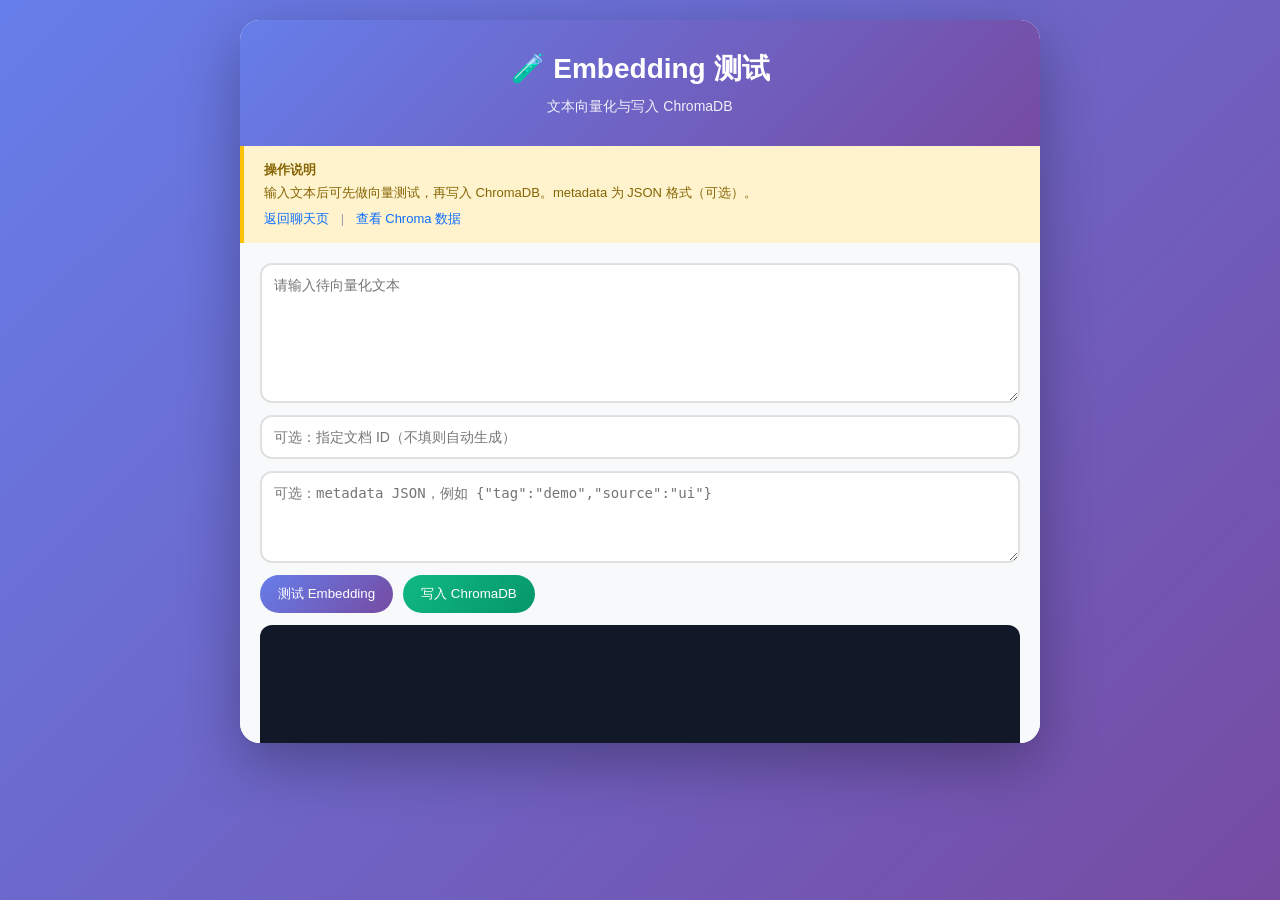
<file: target/classes/static/embedding.html>
<!DOCTYPE html>
<html lang="zh-CN">
<head>
    <meta charset="UTF-8">
    <meta name="viewport" content="width=device-width, initial-scale=1.0">
    <title>Embedding 测试</title>
    <link rel="stylesheet" href="css/style.css">
</head>
<body>
<div class="container">
    <header class="header">
        <h1>🧪 Embedding 测试</h1>
        <p>文本向量化与写入 ChromaDB</p>
    </header>

    <div class="tips">
        <strong>操作说明</strong>
        输入文本后可先做向量测试，再写入 ChromaDB。metadata 为 JSON 格式（可选）。
        <div style="margin-top: 8px;">
            <a href="/" style="color:#0d6efd;text-decoration:none;">返回聊天页</a>
            <span style="margin:0 8px;color:#9ca3af;">|</span>
            <a href="/chroma-browser.html" style="color:#0d6efd;text-decoration:none;">查看 Chroma 数据</a>
        </div>
    </div>

    <main class="chat-container">
        <div style="display:flex;flex-direction:column;gap:12px;">
            <textarea id="textInput" rows="7" style="width:100%;padding:12px;border:2px solid #e0e0e0;border-radius:12px;font-size:14px;" placeholder="请输入待向量化文本"></textarea>
            <input id="idInput" type="text" style="width:100%;padding:12px;border:2px solid #e0e0e0;border-radius:12px;font-size:14px;" placeholder="可选：指定文档 ID（不填则自动生成）">
            <textarea id="metadataInput" rows="4" style="width:100%;padding:12px;border:2px solid #e0e0e0;border-radius:12px;font-size:14px;" placeholder='可选：metadata JSON，例如 {"tag":"demo","source":"ui"}'></textarea>
            <div style="display:flex;gap:10px;">
                <button id="testBtn" type="button" style="padding:10px 18px;border:none;border-radius:999px;background:linear-gradient(135deg, #667eea 0%, #764ba2 100%);color:#fff;cursor:pointer;">测试 Embedding</button>
                <button id="ingestBtn" type="button" style="padding:10px 18px;border:none;border-radius:999px;background:linear-gradient(135deg, #10b981 0%, #059669 100%);color:#fff;cursor:pointer;">写入 ChromaDB</button>
            </div>
            <pre id="resultBox" style="background:#111827;color:#e5e7eb;padding:12px;border-radius:12px;min-height:220px;white-space:pre-wrap;word-break:break-all;"></pre>
        </div>
    </main>
</div>
<script src="js/embedding.js"></script>
</body>
</html>
</file>
<file: target/classes/static/css/style.css>
/* 基础重置 */
* {
    margin: 0;
    padding: 0;
    box-sizing: border-box;
}

/* 页面主体 */
body {
    font-family: -apple-system, BlinkMacSystemFont, 'Segoe UI', Roboto, 'Helvetica Neue', Arial, sans-serif;
    background: linear-gradient(135deg, #667eea 0%, #764ba2 100%);
    min-height: 100vh;
    padding: 20px;
}

/* 主容器 */
.container {
    max-width: 800px;
    margin: 0 auto;
    background: white;
    border-radius: 20px;
    box-shadow: 0 20px 60px rgba(0,0,0,0.3);
    overflow: hidden;
}

/* 头部区域 */
.header {
    background: linear-gradient(135deg, #667eea 0%, #764ba2 100%);
    color: white;
    padding: 30px;
    text-align: center;
}

.header h1 {
    font-size: 28px;
    margin-bottom: 10px;
}

.header p {
    opacity: 0.9;
    font-size: 14px;
}

/* 提示区域 */
.tips {
    padding: 15px 20px;
    background: #fff3cd;
    border-left: 4px solid #ffc107;
    font-size: 13px;
    color: #856404;
}

.tips strong {
    display: block;
    margin-bottom: 5px;
}

/* 聊天容器 */
.chat-container {
    height: 500px;
    overflow-y: auto;
    padding: 20px;
    background: #f8f9fa;
}

/* 消息通用样式 */
.message {
    margin-bottom: 20px;
    animation: fadeIn 0.3s ease;
}

@keyframes fadeIn {
    from { opacity: 0; transform: translateY(10px); }
    to { opacity: 1; transform: translateY(0); }
}

/* 用户消息 */
.message-user {
    text-align: right;
}

/* AI消息 */
.message-ai {
    text-align: left;
}

/* 消息气泡 */
.message-bubble {
    display: inline-block;
    max-width: 70%;
    padding: 12px 18px;
    border-radius: 20px;
    word-wrap: break-word;
    font-size: 15px;
    line-height: 1.6;
}

/* 用户消息气泡 */
.message-user .message-bubble {
    background: linear-gradient(135deg, #667eea 0%, #764ba2 100%);
    color: white;
    border-bottom-right-radius: 4px;
    white-space: pre-wrap;
}

/* AI消息气泡 */
.message-ai .message-bubble {
    background: white;
    color: #333;
    border-bottom-left-radius: 4px;
    box-shadow: 0 2px 10px rgba(0,0,0,0.1);
}

/* Markdown 内容样式 */
.markdown-body {
    text-align: left;
}

.markdown-body h1,
.markdown-body h2,
.markdown-body h3,
.markdown-body h4,
.markdown-body h5,
.markdown-body h6 {
    margin-top: 12px;
    margin-bottom: 8px;
    font-weight: 600;
    line-height: 1.4;
}

.markdown-body h1 { font-size: 1.4em; }
.markdown-body h2 { font-size: 1.3em; }
.markdown-body h3 { font-size: 1.2em; }
.markdown-body h4 { font-size: 1.1em; }

.markdown-body p {
    margin-bottom: 8px;
}

.markdown-body ul,
.markdown-body ol {
    margin-bottom: 8px;
    padding-left: 20px;
}

.markdown-body li {
    margin-bottom: 4px;
}

.markdown-body strong {
    font-weight: 600;
    color: #24292e;
}

.markdown-body code {
    background: #f3f4f6;
    padding: 2px 6px;
    border-radius: 3px;
    font-family: 'SF Mono', Monaco, monospace;
    font-size: 0.9em;
}

.markdown-body pre {
    background: #f6f8fa;
    padding: 12px;
    border-radius: 8px;
    overflow-x: auto;
    margin-bottom: 8px;
}

.markdown-body pre code {
    background: transparent;
    padding: 0;
}

.markdown-body blockquote {
    border-left: 4px solid #dfe2e5;
    padding-left: 12px;
    color: #6a737d;
    margin-bottom: 8px;
}

.markdown-body hr {
    border: none;
    border-top: 1px solid #e1e4e8;
    margin: 12px 0;
}

.markdown-body table {
    border-collapse: collapse;
    width: 100%;
    margin-bottom: 8px;
}

.markdown-body th,
.markdown-body td {
    border: 1px solid #dfe2e5;
    padding: 6px 12px;
    text-align: left;
}

.markdown-body th {
    background: #f6f8fa;
    font-weight: 600;
}

/* 数学公式样式 */
.katex {
    font-size: 1em;
}

.katex-display {
    margin: 8px 0;
    overflow-x: auto;
}

/* 打字指示器 */
.typing-indicator {
    display: inline-block;
    padding: 12px 18px;
    background: white;
    border-radius: 20px;
    border-bottom-left-radius: 4px;
    box-shadow: 0 2px 10px rgba(0,0,0,0.1);
}

.typing-indicator span {
    display: inline-block;
    width: 8px;
    height: 8px;
    background: #999;
    border-radius: 50%;
    margin: 0 2px;
    animation: typing 1.4s infinite;
}

.typing-indicator span:nth-child(2) { animation-delay: 0.2s; }
.typing-indicator span:nth-child(3) { animation-delay: 0.4s; }

@keyframes typing {
    0%, 60%, 100% { transform: translateY(0); }
    30% { transform: translateY(-10px); }
}

/* 输入区域 */
.input-container {
    padding: 20px;
    background: white;
    border-top: 1px solid #eee;
}

.input-wrapper {
    display: flex;
    gap: 10px;
}

.input-wrapper input {
    flex: 1;
    padding: 14px 20px;
    border: 2px solid #e0e0e0;
    border-radius: 30px;
    font-size: 15px;
    outline: none;
    transition: border-color 0.3s;
}

.input-wrapper input:focus {
    border-color: #667eea;
}

.input-wrapper button {
    padding: 14px 30px;
    background: linear-gradient(135deg, #667eea 0%, #764ba2 100%);
    color: white;
    border: none;
    border-radius: 30px;
    font-size: 15px;
    cursor: pointer;
    transition: transform 0.2s, box-shadow 0.2s;
}

.input-wrapper button:hover:not(:disabled) {
    transform: translateY(-2px);
    box-shadow: 0 5px 20px rgba(102, 126, 234, 0.4);
}

.input-wrapper button:disabled {
    opacity: 0.6;
    cursor: not-allowed;
}

/* 光标效果 */
.cursor {
    display: inline-block;
    width: 2px;
    height: 1em;
    background: #667eea;
    margin-left: 2px;
    animation: blink 1s infinite;
    vertical-align: middle;
}

@keyframes blink {
    0%, 50% { opacity: 1; }
    51%, 100% { opacity: 0; }
}

/* 滚动条样式 */
.chat-container::-webkit-scrollbar {
    width: 6px;
}

.chat-container::-webkit-scrollbar-track {
    background: #f1f1f1;
    border-radius: 3px;
}

.chat-container::-webkit-scrollbar-thumb {
    background: #c1c1c1;
    border-radius: 3px;
}

.chat-container::-webkit-scrollbar-thumb:hover {
    background: #a1a1a1;
}
</file>
